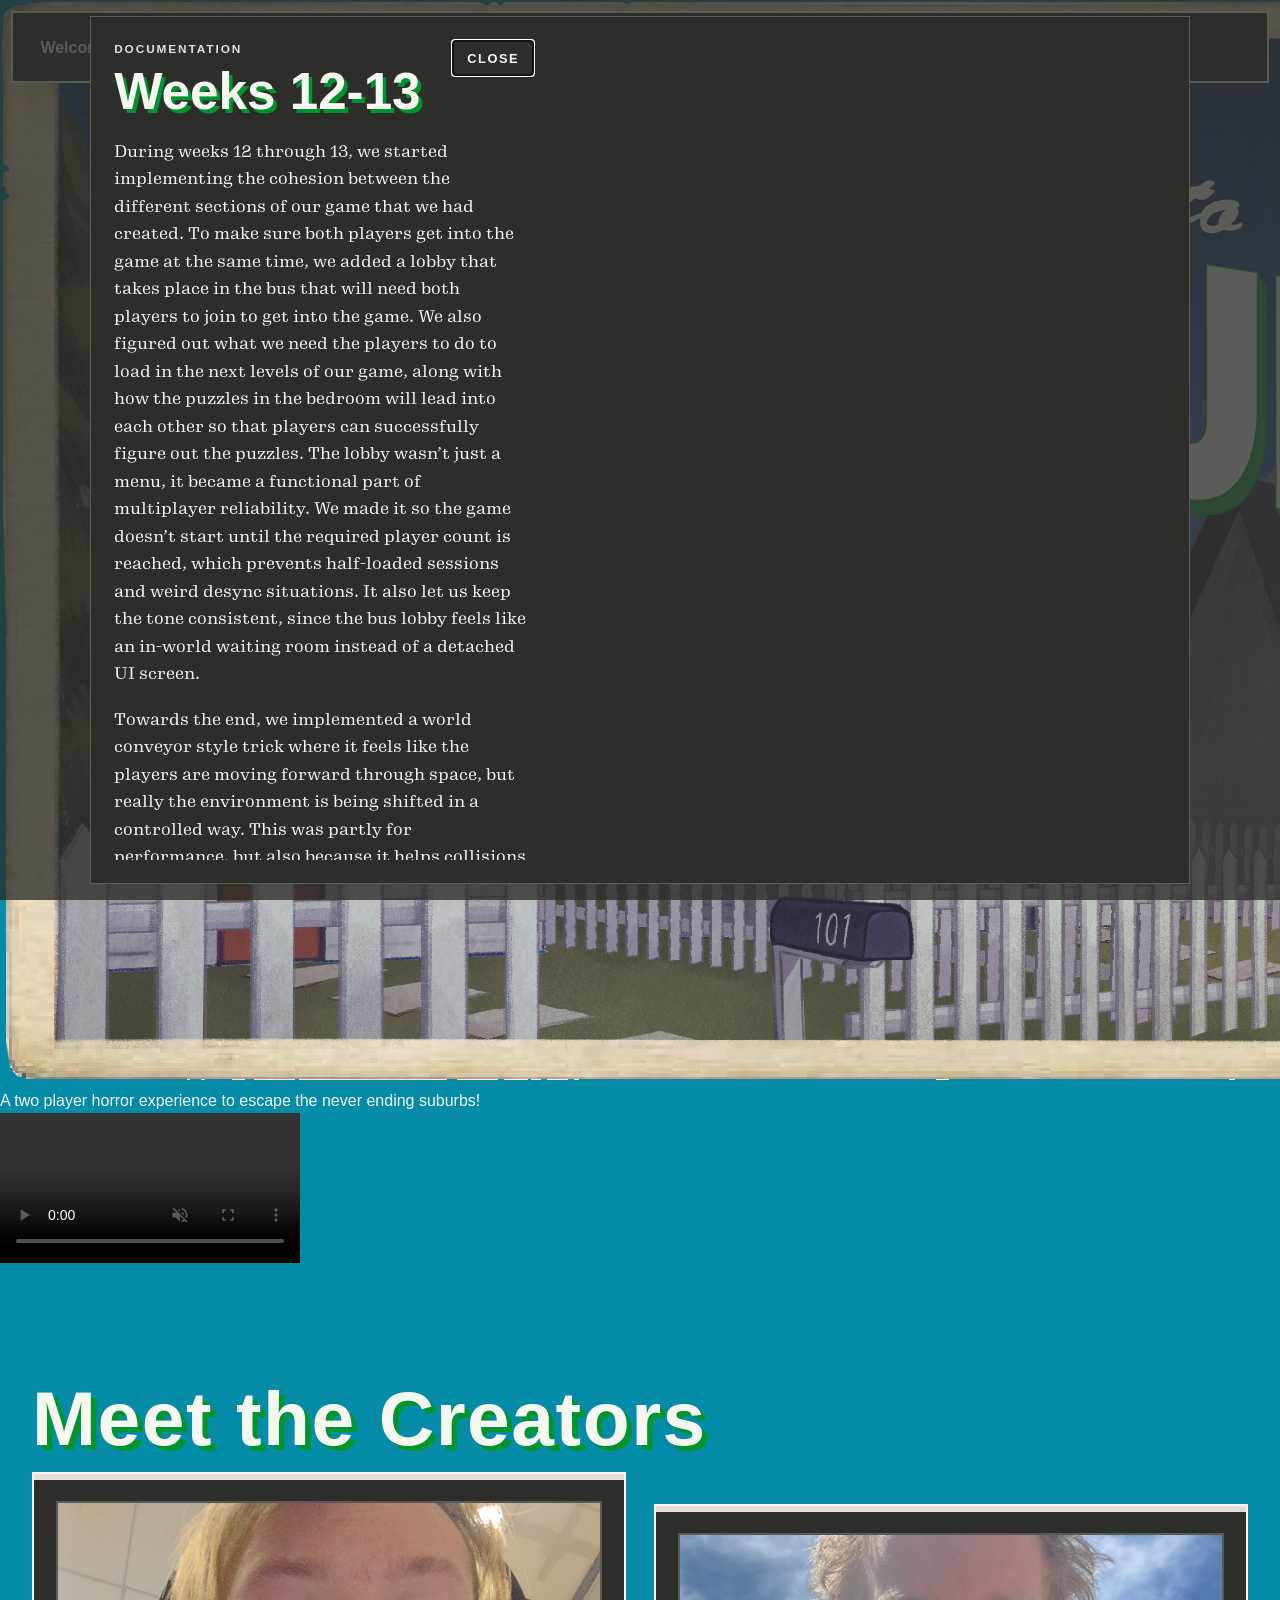
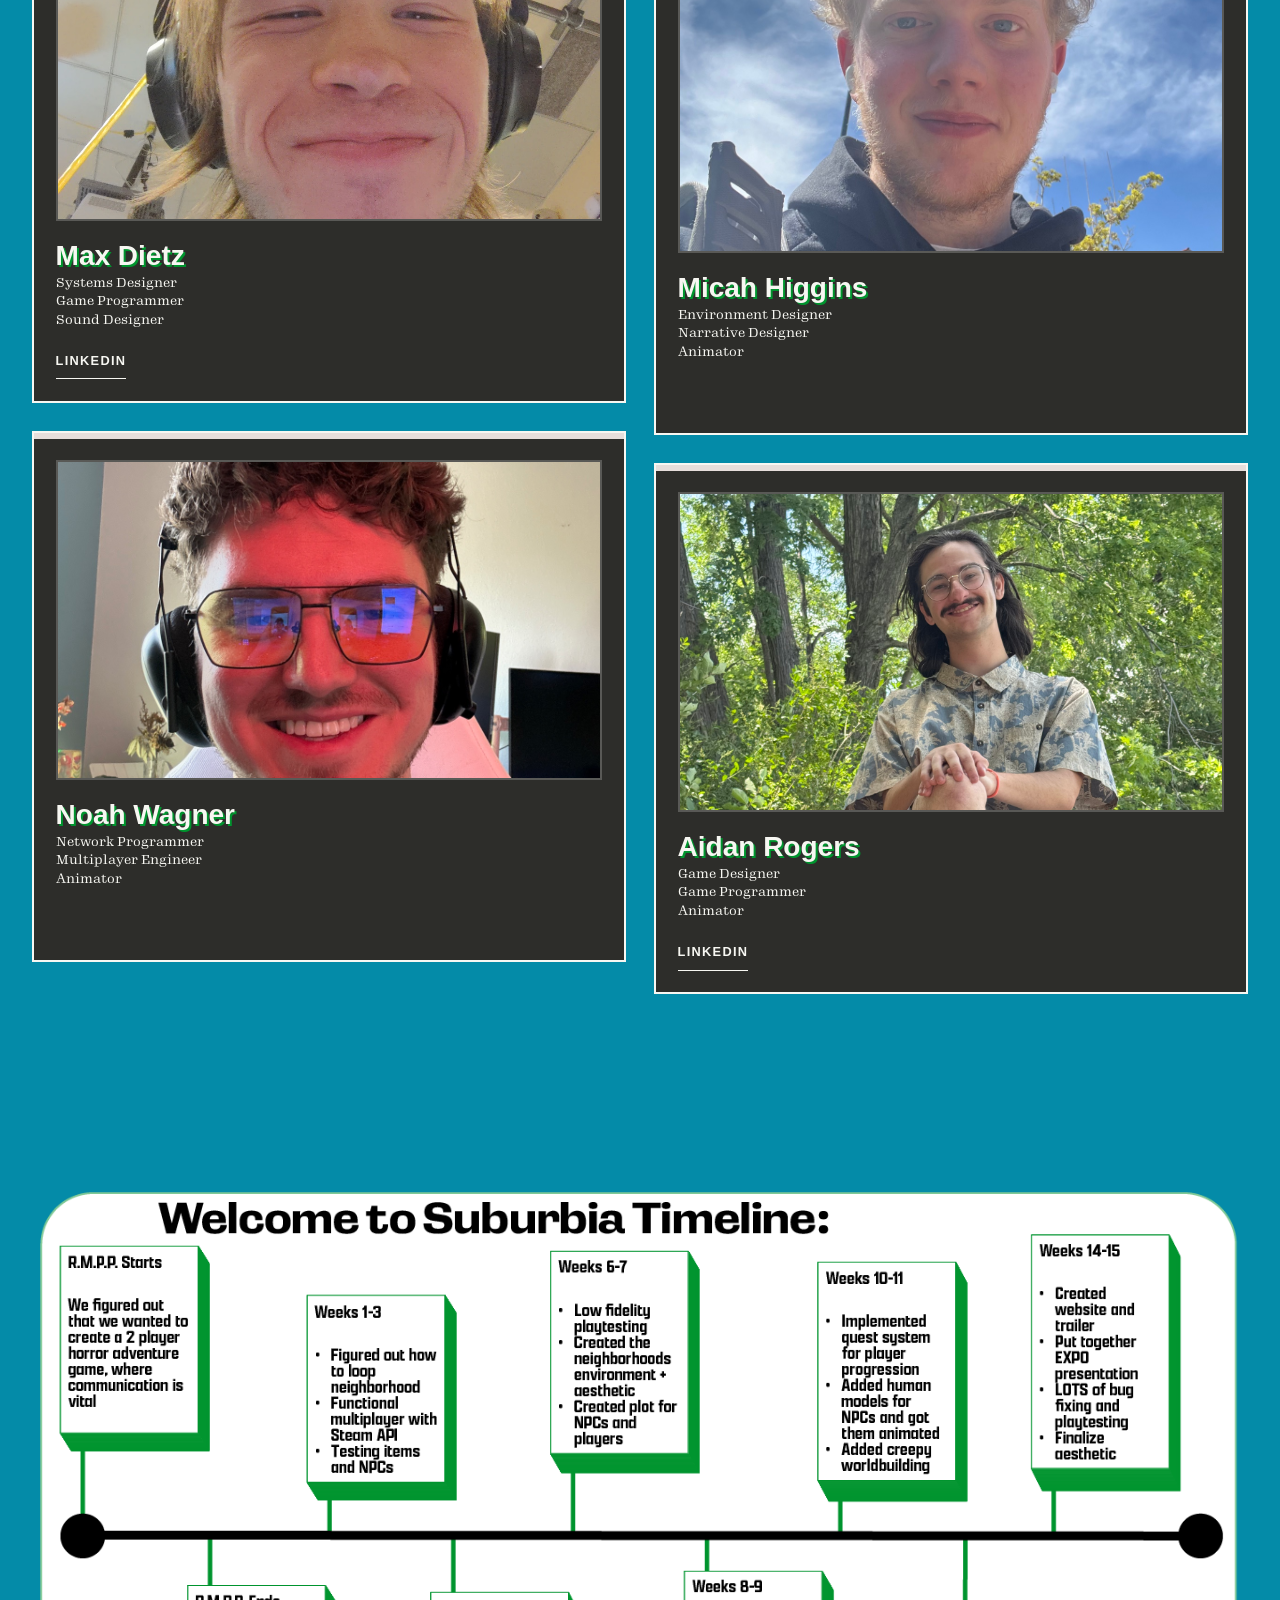
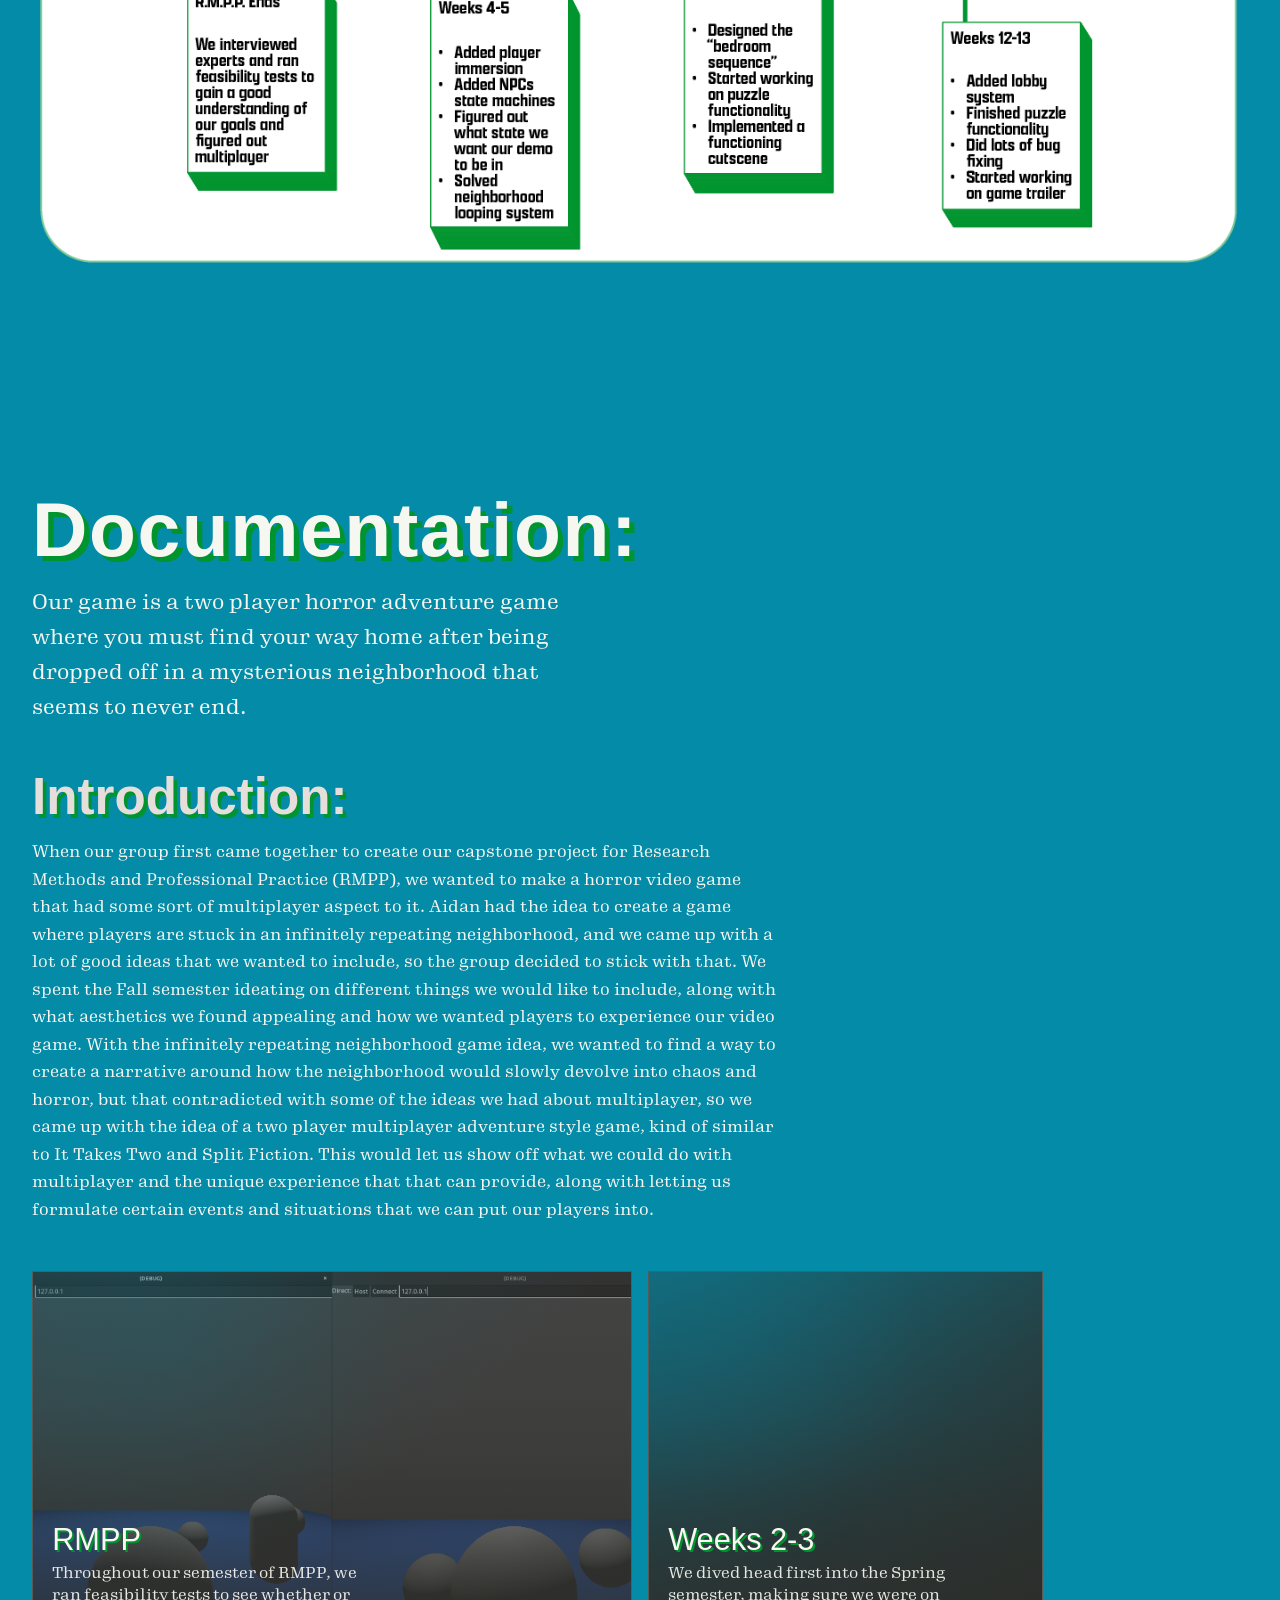
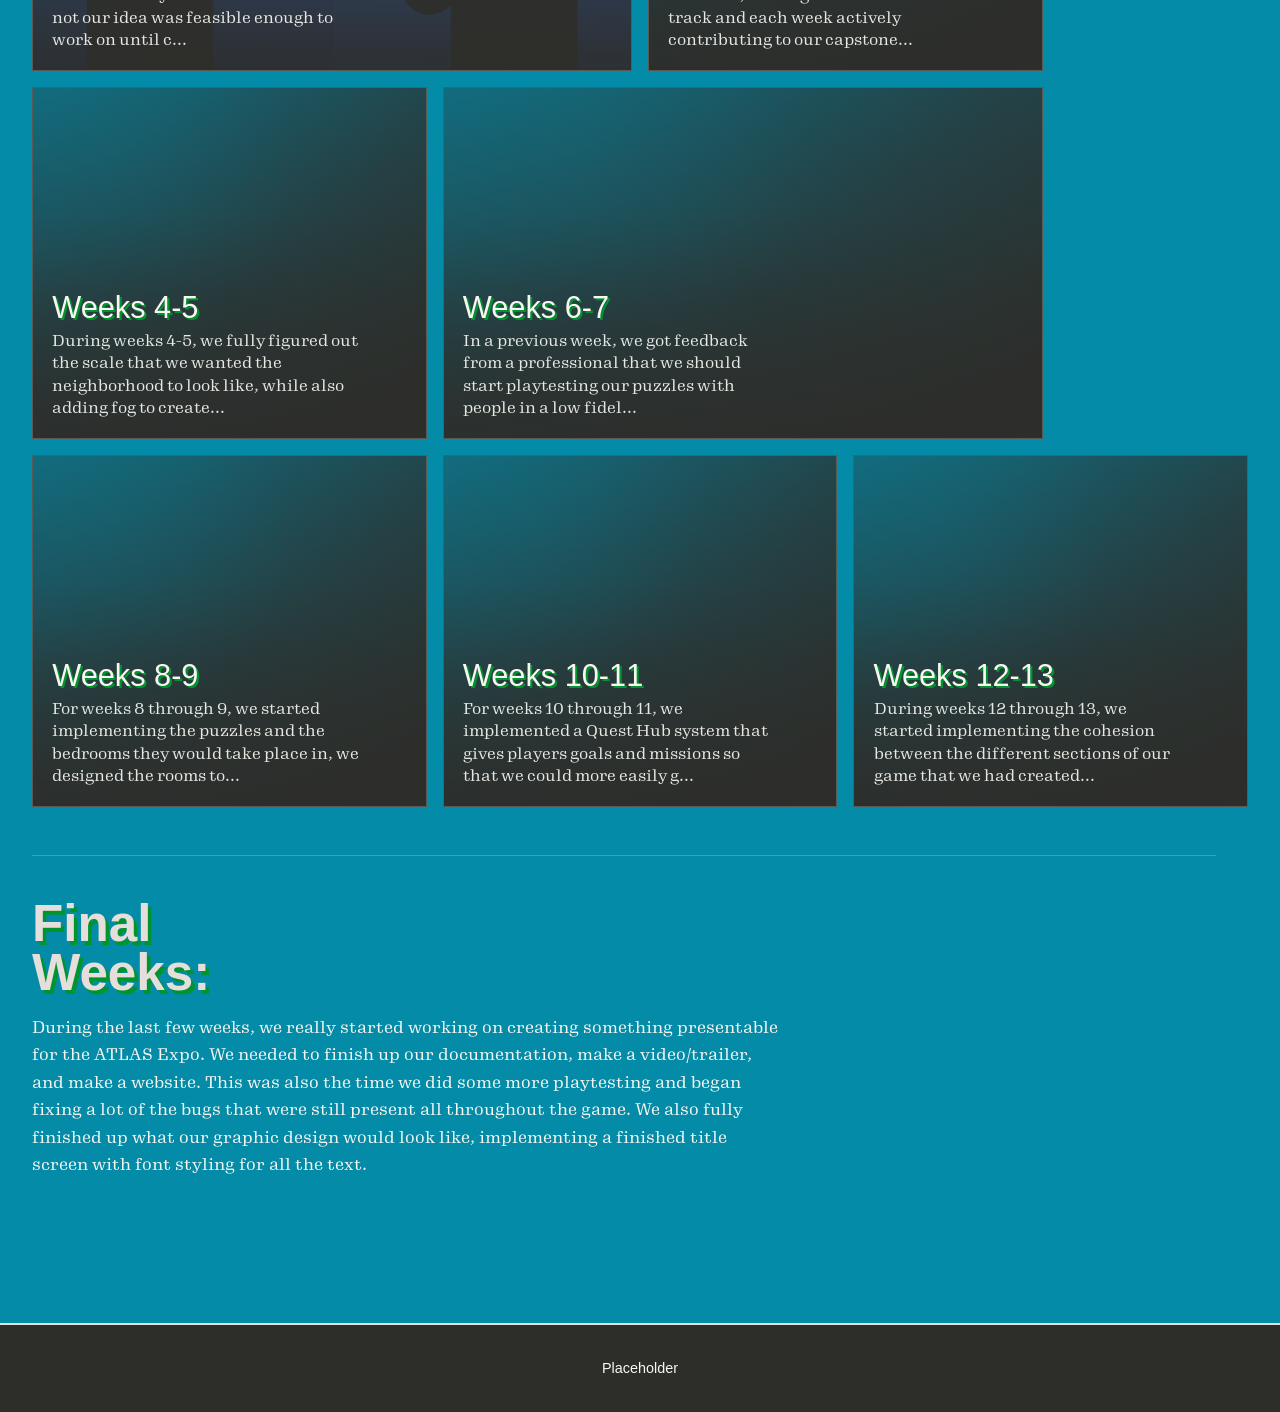
<file: suburbia.html>
<!DOCTYPE html>
<html lang="en">
<head>
    <!-- Meta -->
    <meta charset="UTF-8">
    <meta name="viewport" content="width=device-width, initial-scale=1.0">

    <!-- Title -->
    <title>Welcome to Suburbia!</title>

    <!-- SEO -->
    <meta name="description" content="Short description of your project">
    <meta name="keywords" content="project, keywords, here">
    <meta name="author" content="Your Name">

    <!-- Favicon -->
    <link rel="icon" href="favicon.ico">

    <!-- Styles -->
    <link rel="stylesheet" href="suburbia.css">
</head>
<body>

    <!-- Header / Navigation -->
    <header>
        <nav>
            <h1>Welcome to Suburbia!</h1>
            <ul>
                <li><a href="#about">Documentation</a></li>
            </ul>
        </nav>
    </header>

    <!-- Hero Section -->
    <section id="hero">
        <img src="suburbia_title_card.png" alt="title card">
        <p>A two player horror experience to escape the never ending suburbs!</p>
        <video controls autoplay muted loop playsinline>
            <!--<source src="SuburbiaVideoGameplay_1.mp4" type="video/mp4"> -->
        </video>
    </section>

    <section id="team">
    <h2>Meet the Creators</h2>

    <div class="team-grid">
        <div class="team-member">
            <img src="max.JPG" alt="Creator 1">
            <h3>Max Dietz</h3>
            <p>Systems Designer</p>
            <p>Game Programmer</p>
            <p>Sound Designer</p>
            <a href="https://www.linkedin.com/in/max-dietz-546b7132b/">LinkedIn</a>
        </div>

        <div class="team-member">
            <img src="micah.jpeg" alt="Creator 2">
            <h3>Micah Higgins</h3>
            <p>Environment Designer</p>
            <p>Narrative Designer</p>
            <p>Animator</p>
        </div>

        <div class="team-member">
            <img src="noah.JPEG" alt="Creator 3">
            <h3>Noah Wagner</h3>
            <p>Network Programmer</p>
            <p>Multiplayer Engineer</p>
            <p>Animator</p>
        </div>

        <div class="team-member">
            <img src="aidan.jpeg" alt="Creator 4">
            <h3>Aidan Rogers</h3>
            <p>Game Designer</p>
            <p>Game Programmer</p>
            <p>Animator</p>
            <a href="https://www.linkedin.com/in/aidan-rogers-06809738b/">LinkedIn</a>
        </div>
    </div>
    </section>

    <section id="timeline">
        <img src="suburbia_timeline.png" alt="Project image">
    </section>

    <!-- About Section -->
    <section id="about">
        <h2>Documentation:</h2>
        <p>
            Our game is a two player horror adventure game where you must find your
            way home after being dropped off in a mysterious neighborhood that seems
            to never end.
        </p>
        <h3>Introduction:</h3>
        <p>
            When our group first came together to create our capstone project for 
            Research Methods and Professional Practice (RMPP), we wanted to make a 
            horror video game that had some sort of multiplayer aspect to it. Aidan 
            had the idea to create a game where players are stuck in an infinitely 
            repeating neighborhood, and we came up with a lot of good ideas that we 
            wanted to include, so the group decided to stick with that. We spent the 
            Fall semester ideating on different things we would like to include, along 
            with what aesthetics we found appealing and how we wanted players to 
            experience our video game. With the infinitely repeating neighborhood game 
            idea, we wanted to find a way to create a narrative around how the neighborhood 
            would slowly devolve into chaos and horror, but that contradicted with some 
            of the ideas we had about multiplayer, so we came up with the idea of a two 
            player multiplayer adventure style game, kind of similar to It Takes Two and 
            Split Fiction. This would let us show off what we could do with multiplayer 
            and the unique experience that that can provide, along with letting us formulate 
            certain events and situations that we can put our players into.
        </p>
        <h3>RMPP:</h3>
        <p>
            Throughout our semester of RMPP, we ran feasibility tests to see whether or not 
            our idea was feasible enough to work on until completion, we interviewed experts 
            to see if our ideas seemed valuable enough to include, and gave presentations 
            demonstrating our timeline for getting our game completed. During this semester, 
            we figured out how to generate new blocks depending on where a player is moving, 
            and started working on how we plan on implementing a multiplayer format. Many of 
            the experts we talked to suggested that we hold many meetings to ensure that we 
            all remain on the same page, and how we can merge our concepts into gameplay that 
            is both interesting and engaging for players. We finished that semester with a 
            clear goal in our heads, and decided that working on it as much as possible as 
            early as possible would be the best idea to make sure we are able to incorporate 
            all the ideas that we find intriguing.
        </p>
        <p>
            We started by experimenting with Godot’s built-in multiplayer systems, because it 
            felt like the obvious place to begin. We were able to get basic networking concepts 
            working, but we quickly realized that it didn’t really fit the final direction we 
            wanted for the game, especially with how we wanted hosting, joining, and persistence 
            to feel by the end of the project. We pivoted toward using Steam multiplayer instead, 
            because it gave us a cleaner path toward the kind of two-player experience we wanted, 
            and it matched the “real game” feel we were aiming for. At this stage the goal was 
            simple: host and join into the main level reliably. We weren’t trying to build every 
            system at once, we just needed a stable base where two players could connect, see the 
            same world, and not desync immediately. A huge chunk of early work went into making 
            sure items weren’t just local props, but actually worked in multiplayer.
        </p>
        <img src="Welcome to Suburbia Documentation_Timeline/images/image12.png" alt="1">
        <h3>Weeks 2-3:</h3>
        <p>
            We dived head first into the Spring semester, making sure we were on track and each 
            week actively contributing to our capstone project and having frequent meetings to 
            discuss where we want to go with our game. We started by figuring out how multiplayer 
            would work, and how we could add items that would function for both players and be 
            engaging for both players to use. We implemented an item interaction loop using raycasts 
            to detect what the player is aiming at, and then built the pickup system on top of that. 
            The part that took the most work wasn’t picking something up in singleplayer, it was 
            making sure the server and both peers always agreed on who owns the item, where it is, 
            and whether it is held or dropped. This meant we had to solve problems like preventing 
            two players from grabbing the same object at once, syncing transforms cleanly while held, 
            and ensuring that dropping an item didn’t cause it to desync or teleport differently per 
            client. That was one of the first systems where we really felt how multiplayer makes 
            everything harder, because every small interaction needed an authority decision and 
            consistent replication.
        </p>
        <p>
            We set up placeholder assets so that we could walk around in game and see what it 
            would feel and look like, and how items would interact with the environment. We were 
            also able to implement Steam multiplayer, using a test server to connect two different 
            computers together using the Steam API, and were successful in syncing up both games so 
            that the world would be the same for both players. With multiplayer successful, we 
            implemented our tether system, which let players not wander too far from each other, and 
            added scary visual effects that the players would see when they got too far apart from 
            each other. In the future, we plan on connecting the tether system into a sanity meter 
            that the players share, so they are more forced to stay together. During this time we 
            also added in simple UI systems along with an inventory system, so we can keep track of 
            items and help players feel less lost upon loading the game, while also letting players 
            find themselves if they stray too far from each other. We also figured out how we want 
            the neighborhood block to look, and how we can design it so that it seems like it 
            seamlessly repeats.
        </p>
        <h3>Weeks 4-5:</h3>
        <p>
            During weeks 4-5, we fully figured out the scale that we wanted the neighborhood to look 
            like, while also adding fog to create an atmosphere that fits the aesthetic that we wanted. 
            We also added small things that added complexity to our character, a stamina bar, footstep 
            noises, and heavy breathing sounds when your stamina bar gets low. To make it easier to get 
            into a game, we added a title screen with a placeholder design, so we could figure out where 
            we wanted our host and join buttons to be placed. We wanted to figure out how NPCs would work 
            in our game, so we added a basic NPC and started implementing its state machine along with a 
            dialogue manager that changes the dialogue depending on which iteration the players are on. Once 
            we had basic movement and multiplayer stability, we started layering in actual gameplay state 
            logic. For NPCs, this meant building the early state machine structure (patrol state, 
            talking/interaction state, and transitions between them). We started treating NPCs less like 
            moving props and more like systems that respond to players.
        </p>
        <p>
            On the player side, we continued expanding the item system so it didn’t just support generic 
            pickups,it supported specific items with unique behavior, like the flashlight. That was an 
            important shift because it meant we were now syncing not just an object exists but an object 
            has gameplay meaning, and it needed to behave the same for both players. During this time we 
            also started developing the cellar level, which is a chase sequence at the very end of the 
            demo, where both players are stuck together and must make the correct decisions on which doors 
            to run through to escape. We also used our Computer Animation class to create a bunch of 
            models for our game, as we wanted our models to be mostly handmade. During this time, we also 
            developed a system for the neighborhood where we only design one block of houses, and from 
            there we copy that design so that there are 5 identical blocks all next to each other. From 
            there we detect where the players move, and move the unused blocks to new positions around 
            the block that had been moved to, so that the players are always in the center block. This 
            let us not have to create a huge number of blocks that would slow down our computers and 
            would be bad for optimization for our game.
        </p>
        <p>
            For the sake of our capstone and the Atlas Expo, we had to figure out what we wanted the 
            core game loop to look like for our project, and we decided on creating a demo that would 
            showcase the specific aspects of our game that we found to be the most interesting, and what 
            we wanted to build more upon. The demo features a very quick descent into madness, so we 
            could show what it would look like to go from normal to scary while also fitting it in a 
            small timeframe for Expo. We also wanted to highlight the multiplayer aspects of our game, 
            by creating puzzles and sequences that required players to communicate with each other in 
            order to progress. For the demo, the timeline looks like this:
            <ol>
                <li>An opening cutscene starts the game where players are dropped off from a bus to 
                    find themselves in a mysterious neighborhood, and they must find their way home 
                    to house #130.
                </li>
                <li>
                    As the players walk around, they slowly begin to realize that they seem to be 
                    trapped in the neighborhood, as familiar neighbors and houses start reappearing.
                </li>
                <li>
                    The neighbors say weird things that seem to forebode something sinister, as the 
                    players must investigate a sound coming from a house.
                </li>
                <li>
                    As the players get closer to the house, a cutscene plays where they get kidnapped 
                    by two members of the HOA, and drag them to two separate bedrooms.
                </li>
                <li>
                    The players must solve a series of escape room-esque puzzles while communicating 
                    with each other to try to find a way out of the room they're trapped in.
                </li>
                <li>
                    Once finishing the last puzzle, a baseball bat appears from a drawer in both 
                    rooms, and the players must smash the window to escape.
                </li>
                <li>
                    Once finishing the last puzzle, a baseball bat appears from a drawer in both 
                    rooms, and the players must smash the window to escape.
                </li>
                <li>
                    After jumping through the window, the players crash into a cellar, where they 
                    must use teamwork to escape a wall of flesh that chases them through the underbelly of the neighborhood.
                </li>
                <li>
                    Demo ends
                </li>
            </ol>
            <p>
                We found that this game flow shows what we found to be our priorities for what we 
                wanted to accomplish with our game, while also having players experience an engaging environment.
            </p>
        </p>
        <h3>Weeks 6-7:</h3>
        <p>
            In a previous week, we got feedback from a professional that we should start playtesting our 
            puzzles with people in a low fidelity way, so we came up with basic puzzles that could be 
            done on paper with pencil and started testing out our ideas with our friends. The first puzzle 
            we had playtesters do a music/sound matching puzzle, where one player has headphones on and 
            hears a melody, and must recite that melody to the other player who must guess the melody 
            correctly. We found that most players found this puzzle pretty easy, but some feedback we 
            received was that we should find a way to correlate the sounds with a number or color so 
            that describing the melody would be more intuitive to do. The second puzzle we came up with 
            was a symbol drawing puzzle, where one player gets a symbol and they must describe what it 
            looks like to the other player, and the other player must try to draw the symbol accurately. 
            Feedback we got for this puzzle was that this one was too difficult and took too much time, 
            so we decided on making the symbol more simple, while also adding a grid that players can use 
            to describe the placement of aspects of the symbol. The last puzzle we wanted to add but weren’t 
            able to playtest much was a poem that the players receive, and they must decipher what the 
            poem means and try to find symbols that are hidden around the room that must be revealed with a 
            special flashlight. We playtested this one by hiding certain symbols around the paper that we 
            handed to players, and when we took the papers back, the last question we asked was in relation 
            to what symbols we hid on the paper. Some players remember seeing the symbol, but couldn’t 
            remember what exactly the symbol looked like, which shows that players could remember the place 
            these symbols were hidden, but not how they would fit into the poem. We found that these puzzles 
            would showcase unique interactions with players that can only be done in multiplayer, and would 
            still be fun to show off at Expo. 
        </p>
        <p>
            For the video game, we did a bunch of upgrading to models and bug fixing, and put our new custom 
            model for the houses in game, albeit with no interiors. This includes adding fences, revamping 
            textures, adding trees and mailboxes, changed lighting, and more. These tweaks really helped 
            create the aesthetic we were aiming for in our game, and the game began to look a lot nicer than 
            it was originally. By also upgrading a bunch of parts of our game, we could also start working and 
            changing those parts as time progresses so that it feels like the neighborhood devolves at a better 
            rate. We also started working on narratives for the players along with many recurring NPC’s, and 
            what role those NPC’s would play as we progress the story. In the neighborhood, there are many 
            members of the HOA, which is a group of NPC’s who have a cult-like obsession with the neighborhood 
            and keeping it perfect. We came up with the Campbells, a family with a kid and a dog, who would 
            eventually lose their dog and ask the players to find the dog for them, just for the dog to get hit 
            by a bus. There’s also Abigail, the head of the HOA, whose goal is to sacrifice the players to the 
            demon she calls Suburbia, who lives underneath the surface of the neighborhood, and feeds off those 
            who get lost. 
        </p>
        <h3>Weeks 8-9:</h3>
        <p>
            For weeks 8 through 9, we started implementing the puzzles and the bedrooms they would take place in, 
            we designed the rooms to account for the poem that we wrote, and made models for a toy piano and an 
            etch-a-sketch that would be a part of the drawing puzzle and the music puzzle. We got a bunch of free 
            low poly models off the internet for a desk, bed, dresser, etc. so that we could fill out the bedrooms 
            to make them feel more lived in. For the neighborhood, we added a big billboard that will have the title 
            screen graphic on it, because we designed our title screen to look like an advertisement/postcard. We 
            also have plans to change what’s on the billboard in future iterations so that it could give hints and 
            clues for how the players can progress through the game. We also added a functioning flashlight that 
            would reveal hidden symbols when the light goes over the symbol, which we are using for both the 3rd 
            puzzle along with the chase sequence. The flashlight system ended up being more than just a light. We 
            needed it to act like a gameplay tool that interacts with hidden content, which meant building a reveal 
            mechanism for symbols that only become visible under the flashlight. This also tied back into multiplayer: 
            both players needed to see consistent results when the flashlight passed over something important, 
            otherwise one player would progress while the other would be confused.This was one of the first times 
            we felt like we were building real puzzle game logic instead of just movement and environment. We also 
            added more interactivity around the neighborhood, making mailboxes openable and more NPC’s to see and talk to.
        </p>
        <p>
            We met up with a Game Development Club in Boulder, where we gave a presentation about our game and was able 
            to get a lot of valuable playtesting and feedback from other game developers. A lot of people really enjoyed 
            our game, but the feedback we got said we needed to focus on making things more intentional, and have a more 
            definitive gameplay loop for players to go through. Around this time we also started working on our animations 
            for our cutscenes, where we model, rig, and animate in Blender, and port those video files into Godot to get 
            them working as cutscenes between when we need to load levels. The first cutscene we are implementing is a 
            starting game cutscene where we show the two players getting off the bus, then looking at a picture of their 
            house with its address, informing the player of where they need to go. The 2nd cutscene is a POV shot of the 
            kids walking through the neighborhood as they get kidnapped by two HOA members, and brought into the bedrooms. 
            The 3rd and final cutscene shows the players using the baseball bat to break out of the bedroom window, and 
            fall into the cellar doors as they wake up in an underground basement and must escape. 
        </p>
        <h3>Weeks 10-11:</h3>
        <p>
            For weeks 10 through 11, we implemented a Quest Hub system that gives players goals and missions so that we 
            could more easily guide them through our game. When you first load into the game, it gives you the quest to 
            “Find your way home” and as separate side missions show up as you progress, it’ll add those goals into your 
            Quest Hub. After you walk through for the first time the neighborhood repeats, the players will hear a 
            heartbeat noise, which signifies that the player characters realize that they’ve seen these houses before. 
            This heartbeat noise will add the quest to go “Talk to the Campbells” in which after talking to them you’re 
            told that their dog ran away. Finding the dog and returning it to the Campbells is a side quest, which will 
            affect different outcomes of the game depending on what the players do. The last quest for the demo leads 
            the players to talk to Bob, as he tells the players to go investigate one of the houses with strange neighbors. 
            This will make the players go to that house which will trigger the kidnap sequence, so that the game can 
            progress. We also added big exclamation marks that will show up above an NPC’s head when they are needed for 
            a quest, so players don’t get too lost trying to find someone.
        </p>
        <p>
            We also added our first human models into the game, with functioning animations that correlate to whether 
            the NPC’s are walking through the neighborhood, standing still when players approach them, or talking to the 
            players. For progression in our game, we created a system that uses “iterations”, which was initially going 
            to be a tracker that ticked up each time the players moved to a new block, but we decided that that was too 
            simplistic and boring, so we changed the concept so that when the players meet certain “events” the iteration 
            would tick up. This way we could plan what would happen to players on certain iterations while also changing 
            how interactions with NPC’s work, and would also be a flexible system that could be easily added to and changed 
            in the future. We also added a slowly changing environment that gets darker and more eerie the farther the 
            characters progress into the game, so that players can be more immersed into the atmosphere. To add to the 
            “slowly going mad” vibe of the game, we came up with the idea to have small spooky elements that only show up 
            for one player, and not the other. We figured out how to capture what a player is and isn’t looking at, and 
            will occasionally have something creepy crawl out from a wall to just show for one player. There are also 
            giant tentacles that will appear in the distance as the game progresses, and they become more frequent the 
            farther you go.
        </p>
        <h3>Weeks 12-13:</h3>
        <p>
            During weeks 12 through 13, we started implementing the cohesion between the different sections of our game 
            that we had created. To make sure both players get into the game at the same time, we added a lobby that takes 
            place in the bus that will need both players to join to get into the game. We also figured out what we need 
            the players to do to load in the next levels of our game, along with how the puzzles in the bedroom will 
            lead into each other so that players can successfully figure out the puzzles. The lobby wasn’t just a menu, 
            it became a functional part of multiplayer reliability. We made it so the game doesn’t start until the required 
            player count is reached, which prevents half-loaded sessions and weird desync situations. It also let us keep 
            the tone consistent, since the bus lobby feels like an in-world waiting room instead of a detached UI screen.
        </p>
        <p>
            Towards the end, we implemented a world conveyor style trick where it feels like the players are moving forward 
            through space, but really the environment is being shifted in a controlled way. This was partly for performance, 
            but also because it helps collisions behave more predictably. Instead of pushing the physics system into extreme 
            situations, we could keep the players in a stable zone and move the world around them. That made traversal feel 
            smoother and reduced the weird collision edge cases that show up when you’re constantly moving through repeating 
            geometry. For the first puzzle, we were able to implement the piano to fully work with sound, so that you can 
            press a button and see how that will sound, so that they can decipher the melody. For the second puzzle, we 
            came up with a new shape that would both provide a challenge while also being easy to describe to another player, 
            and have it successfully implemented so that it checks if the drawn picture is accurate to the original. 
        </p>
        <p>
            We also added the interiors for the houses, with a basic layout that has walls and a kitchen area, but no upstairs. 
            For the purposes of the demo, we are adding interactable front doors to each house, but most if not all will 
            remain locked until the players finish the side quest that is associated with the NPC that lives there. We found 
            that keeping all the houses open has players too overwhelmed with all the places they could go, and not fully 
            interacting with the progression we have implemented for the sake of the demo. Also for the sake of the demo, 
            we storyboarded a trailer that we can show to passerbys.
        </p>
        <h3>Final Weeks:</h3>
        <p>
            During the last few weeks, we really started working on creating something presentable for the ATLAS Expo. We 
            needed to finish up our documentation, make a video/trailer, and make a website. This was also the time we did 
            some more playtesting and began fixing a lot of the bugs that were still present all throughout the game. We 
            also fully finished up what our graphic design would look like, implementing a finished title screen with font 
            styling for all the text.
        </p>
    </section>

    <!-- Footer -->
    <footer>
        <p>Placeholder</p>
    </footer>

    <!-- Scripts -->
    <script src="script.js"></script>

</body>
</html>
</file>
<file: suburbia.css>
/* Reset / Base */
* {
    margin: 0;
    padding: 0;
    box-sizing: border-box;
}

:root {
    --header-height: 88px;
    --hero-shift-x: 0px;
    --hero-shift-y: 0px;
    --color-bg: #048ba8;
    --color-text: #f7f7f2;
    --color-orange: #E6DEDB;
    --color-teal: #048ba8;
    --color-green: #00942e;
    --color-surface: #2d2d2a;
    --color-surface-rgb: 45, 45, 42;
    --color-surface-alt: rgba(45, 45, 42, 0.24);
    --color-surface-alt-strong: rgba(45, 45, 42, 0.4);
    --heading-shadow: 0.07em 0.07em 0 var(--color-green);
}

@font-face {
    font-family: 'Gimlet';
    src: url('fonts/GimletText-Regular-Testing.otf') format('opentype');
    font-weight: normal;
    font-style: normal;
}

@font-face {
    font-family: 'Gimlet Bold';
    src: url('fonts/GimletDisplay-Bold-Testing.otf') format('opentype');
    font-weight: normal;
    font-style: normal;
}

/* ===== Documentation Dropdown ===== */

.dropdown {
    position: relative;
    min-width: 12rem;
    --dropdown-gap: 0.95rem;
    --dropdown-notch-size: 0.95rem;
}

.dropdown::after {
    content: "";
    position: absolute;
    top: 100%;
    right: 0;
    width: 100%;
    height: var(--dropdown-gap);
}

/* Keep nav link styling consistent */
.dropbtn {
    font-family: inherit;
    width: 100%;
    justify-content: space-between;
    padding: 0.3rem 0.8rem;
}

/* Dropdown menu */
.dropdown-content {
    position: absolute;
    right: 0; /* aligns to right side of nav */
    top: calc(100% + var(--dropdown-gap));
    background: var(--color-surface);
    width: 100%;
    min-width: 100%;
    border-radius: 0;
    overflow: visible;
    padding: 0;
    border: 2px solid var(--color-text);
    box-shadow: none;
    font-size: 0.82rem;
    font-weight: 400;
    letter-spacing: normal;
    text-transform: none;
    opacity: 0;
    visibility: hidden;
    pointer-events: none;
    transform: translateY(0.25rem);
    transition: opacity 0.16s ease, transform 0.16s ease, visibility 0.16s ease;
    z-index: 1000;
}

.dropdown-content::before {
    content: "";
    position: absolute;
    top: calc(var(--dropdown-notch-size) * -0.68);
    left: 1.45rem;
    width: var(--dropdown-notch-size);
    height: var(--dropdown-notch-size);
    background: var(--color-surface);
    border-left: 2px solid var(--color-text);
    border-top: 2px solid var(--color-text);
    transform: rotate(45deg);
}

/* Dropdown links */
.dropdown-content a {
    display: flex;
    align-items: center;
    justify-content: space-between;
    gap: 0.75rem;
    min-height: 3.45rem;
    padding: 0.85rem 1rem;
    color: var(--color-text);
    text-decoration: none;
    font-family: Arial, Helvetica, sans-serif;
    font-size: 0.8rem;
    font-weight: 700;
    letter-spacing: 0.08em;
    text-transform: uppercase;
    border-radius: 0;
}

.dropdown-content a:nth-child(odd) {
    background: var(--color-surface);
}

.dropdown-content a:nth-child(even) {
    background: var(--color-surface-alt);
}

.dropdown-content a + a {
    border-top: 1px solid rgba(247, 247, 242, 0.16);
}

.dropdown-content a::after {
    content: "";
    flex-shrink: 0;
    width: 0.55rem;
    height: 0.55rem;
    border-right: 2px solid currentColor;
    border-top: 2px solid currentColor;
    transform: rotate(45deg);
}

/* Hover effect */
.dropdown-content a:hover {
    background-color: transparent;
    color: var(--color-orange);
}

/* Show dropdown on hover */
.dropdown:hover .dropdown-content,
.dropdown:focus-within .dropdown-content,
.dropdown.is-open .dropdown-content {
    opacity: 1;
    visibility: visible;
    pointer-events: auto;
    transform: translateY(0);
}

.dropdown.is-open > .dropbtn,
.dropdown > .dropbtn:focus-visible {
    color: var(--color-orange);
}

.dropdown-content a:focus-visible,
.dropbtn:focus-visible {
    outline: 2px solid var(--color-text);
    outline-offset: 2px;
}

body {
    font-family: Arial, Helvetica, sans-serif;
    line-height: 1.6;
    background-color: var(--color-bg);
    color: var(--color-text);
    overflow-x: hidden;
}

html {
    scroll-behavior: smooth;
    scroll-padding-top: calc(var(--header-height) + 1rem);
}

/* Layout */
header {
    background: transparent;
    padding: 0.7rem 0 0;
    position: fixed;
    top: 0;
    left: 0;
    width: 100%;
    z-index: 1000;
}

nav {
    display: flex;
    justify-content: space-between;
    align-items: center;
    gap: 1.5rem;
    width: min(1280px, calc(100% - 1.4rem));
    min-height: 72px;
    margin: 0 auto;
    padding: 0.95rem 1.7rem 0.9rem;
    border-radius: 0;
    background: var(--color-surface);
    border: 2px solid var(--color-text);
    box-shadow: none;
    backdrop-filter: none;
}

nav h1 {
    font-size: 1rem;
    line-height: 1;
    flex-shrink: 0;
}

nav h1 a {
    display: flex;
    flex-direction: column;
    gap: 0.2rem;
    align-items: flex-start;
    justify-content: center;
    min-height: 0;
    padding: 0;
    border-radius: 0;
    opacity: 1;
}

nav h1 a:hover {
    background: transparent;
    color: var(--color-text);
}

.nav-brand__name {
    font-family: "balto", Arial, Helvetica, sans-serif;
    font-size: 1.5rem;
    font-weight: 700;
    font-style: italic;
    letter-spacing: 0.03em;
    text-transform: none;
    color: var(--color-text);
    text-shadow: none;
}

nav ul {
    list-style: none;
    display: flex;
    align-items: center;
    gap: 1rem;
    width: min(30rem, 100%);
    margin-left: auto;
    font-family: 'Gimlet Bold', Arial, sans-serif;
    font-size: 0.92rem;
    font-weight: 400;
    letter-spacing: 0.04em;
    text-transform: none;
    flex-wrap: wrap;
    justify-content: space-between;
}

nav a {
    color: var(--color-text);
    text-decoration: none;
    display: inline-flex;
    align-items: center;
    justify-content: center;
    min-height: 0;
    padding: 0.25rem 0.1rem;
    border-radius: 0;
    transition: color 0.2s ease, background-color 0.2s ease;
    opacity: 1;
}

nav a:hover {
    color: var(--color-orange);
    background: transparent;
}

/* Sections */
section {
    width: min(1280px, calc(100% - 2rem));
    max-width: none;
    padding: 7rem 1rem;
    margin: 0 auto;
}

h2 {
    margin-bottom: 0;
    font-size: clamp(3rem, 6vw, 5.5rem);
    line-height: 0.92;
    font-family: "balto", Arial, Helvetica, sans-serif;
    font-style: normal;
    font-weight: 700;
    letter-spacing: 0.02em;
    text-wrap: balance;
    text-shadow: var(--heading-shadow);
}

.section-label {
    display: flex;
    align-items: center;
    gap: 1rem;
    margin-bottom: 1.15rem;
    font-family: "balto", Arial, Helvetica, sans-serif;
    font-size: 0.85rem;
    font-weight: 700;
    letter-spacing: 0.18em;
    text-transform: uppercase;
    color: var(--color-orange);
}

.section-label::after {
    content: "";
    flex: 1;
    height: 2px;
    background: rgba(247, 247, 242, 0.28);
}

.split-section {
    display: grid;
    grid-template-columns: minmax(17rem, 0.72fr) minmax(0, 1.28fr);
    gap: clamp(2rem, 5vw, 5rem);
    align-items: start;
}

.split-section__intro {
    display: grid;
    gap: 1.1rem;
    align-content: start;
}

.split-section__intro h2 {
    max-width: 7ch;
}

.split-section__intro p {
    max-width: 31ch;
    font-family: 'Gimlet', Arial, sans-serif;
    font-size: clamp(1.02rem, 1.55vw, 1.22rem);
    line-height: 1.5;
}

.split-section__strap {
    font-family: "balto", Arial, Helvetica, sans-serif;
    font-size: 0.82rem;
    font-weight: 700;
    letter-spacing: 0.16em;
    text-transform: uppercase;
    color: var(--color-orange);
}

.editorial-panel {
    display: grid;
    gap: 1rem;
    align-content: start;
    padding: 1.15rem;
    background: var(--color-surface);
    border: 2px solid var(--color-text);
}

.editorial-panel__label {
    width: fit-content;
    padding: 0.18rem 0.65rem;
    background: var(--color-orange);
    color: var(--color-surface);
    font-family: "balto", Arial, Helvetica, sans-serif;
    font-size: 0.75rem;
    font-weight: 700;
    letter-spacing: 0.16em;
    text-transform: uppercase;
}

/* Hero */
#hero {
    width: 100%;
    max-width: none;
    margin-top: 0;
    padding: 0;
}

.hero-stage {
    position: relative;
    min-height: 100svh;
    overflow: hidden;
    display: flex;
    align-items: flex-end;
    padding: calc(var(--header-height) + 3rem) 2rem 3rem;
    isolation: isolate;
    background: var(--color-surface);
}

.hero-stage::before {
    content: "";
    position: absolute;
    inset: 0;
    z-index: 1;
    background:
        linear-gradient(180deg, rgba(45, 45, 42, 0.24) 0%, rgba(45, 45, 42, 0.08) 30%, rgba(45, 45, 42, 0.72) 100%),
        radial-gradient(circle at 50% 20%, rgba(247, 247, 242, 0.1), transparent 35%);
}

.hero-stage__image {
    position: absolute;
    inset: -2%;
    width: 104%;
    height: 104%;
    object-fit: cover;
    transform: translate3d(var(--hero-shift-x), var(--hero-shift-y), 0) scale(1.02);
    transform-origin: center;
    will-change: transform;
}

.hero-stage__content {
    position: relative;
    z-index: 2;
    width: min(100%, 1200px);
    display: grid;
    align-content: end;
}

.hero-stage__actions {
    display: flex;
    flex-wrap: wrap;
    gap: 0.9rem;
}

.hero-link {
    display: inline-flex;
    align-items: center;
    justify-content: center;
    padding: 0.9rem 1.35rem;
    border-radius: 999px;
    background: var(--color-text);
    color: var(--color-surface);
    font-family: 'Gimlet Bold', Arial, sans-serif;
    text-decoration: none;
    transition: transform 0.18s ease, background-color 0.18s ease, color 0.18s ease;
}

.hero-link:hover {
    transform: translateY(-2px);
    background: var(--color-orange);
    color: var(--color-surface);
}

.hero-link--secondary {
    background: rgba(45, 45, 42, 0.72);
    border: 1px solid var(--color-text);
    color: var(--color-text);
}

.hero-link--secondary:hover {
    background: var(--color-surface-alt-strong);
    color: var(--color-text);
}

#trailer {
    min-height: 100svh;
    display: flex;
    flex-direction: column;
    justify-content: center;
    gap: 1.15rem;
}

#trailer .split-section {
    align-items: center;
}

#trailer .split-section__intro {
    gap: 1.15rem;
}

#trailer .video-container {
    margin: 0;
    max-width: 100%;
    width: 100%;
}

/* Team Section */
#team {
    display: flex;
    flex-direction: column;
    gap: 1.15rem;
}

#team .split-section__intro,
#timeline .split-section__intro {
    position: sticky;
    top: calc(var(--header-height) + 2rem);
}

.team-grid {
    display: grid;
    grid-template-columns: repeat(2, minmax(0, 1fr));
    gap: 1.75rem;
    margin-top: 0;
}

.team-member {
    --team-offset: 0rem;
    position: relative;
    background: var(--color-surface);
    padding: 1.35rem;
    border: 2px solid var(--color-text);
    border-radius: 0;
    transform: translateY(var(--team-offset));
    transition: transform 0.2s ease;
    overflow: hidden;
}

.team-member::before {
    content: "";
    position: absolute;
    top: 0;
    left: 0;
    width: 100%;
    height: 0.38rem;
    background: var(--color-orange);
}

.team-member:nth-child(2n) {
    --team-offset: 2rem;
}

.team-member:hover {
    transform: translateY(var(--team-offset)) scale(1.02);
}

.team-member img {
    width: 100%;
    height: clamp(220px, 28vw, 320px);
    object-fit: cover;
    border-radius: 0;
    margin: 0.35rem 0 0.9rem;
    border: 2px solid rgba(247, 247, 242, 0.22);
}

.team-member:nth-child(4) img {
    object-position: center top;
}

.team-member h3 {
    margin-bottom: 0.25rem;
    font-family: "balto", Arial, Helvetica, sans-serif;
    font-size: 1.75rem;
    line-height: 0.95;
    text-shadow: var(--heading-shadow);
}

.team-member p {
    font-size: 0.8rem;
    color: var(--color-text);
    font-family: 'Gimlet', Arial, sans-serif;
    line-height: 1.45;
}

.team-member a {
    display: inline-flex;
    align-items: center;
    justify-content: center;
    margin-top: 0.9rem;
    width: fit-content;
    padding: 0.45rem 0;
    border-radius: 0;
    background: transparent;
    border: none;
    border-bottom: 1px solid var(--color-text);
    color: var(--color-text);
    font-family: "balto", Arial, Helvetica, sans-serif;
    font-size: 0.8rem;
    font-weight: 700;
    letter-spacing: 0.1em;
    text-transform: uppercase;
    text-decoration: none;
    transition: transform 0.18s ease, background-color 0.18s ease, color 0.18s ease;
}

.team-member a:hover {
    transform: none;
    background: transparent;
    color: var(--color-orange);
    border-color: var(--color-orange);
}

/* Responsive */
@media (max-width: 900px) {
    section {
        width: calc(100% - 1.5rem);
        padding: 5.5rem 0.75rem;
    }

    header {
        padding: 0.6rem 0 0;
    }

    nav {
        width: calc(100% - 1.2rem);
        padding: 1rem 1.15rem;
        align-items: flex-start;
        flex-direction: column;
    }

    nav ul {
        width: 100%;
        justify-content: flex-start;
    }

    .split-section {
        grid-template-columns: 1fr;
        gap: 1.75rem;
    }

    .docs-gallery {
        grid-template-columns: repeat(2, minmax(0, 1fr));
    }

    .doc-tile,
    .doc-tile--feature,
    .doc-tile--wide {
        grid-column: span 1;
        min-height: 21rem;
    }

    .doc-modal__panel {
        grid-template-columns: 1fr;
    }

    .doc-modal__media {
        max-height: 16rem;
    }

    .hero-stage {
        padding: calc(var(--header-height) + 2rem) 1.5rem 2rem;
    }

    #team .split-section__intro,
    #timeline .split-section__intro {
        position: static;
    }

    .team-grid {
        grid-template-columns: repeat(2, minmax(0, 1fr));
    }

    .team-member:nth-child(2n) {
        --team-offset: 0rem;
    }
}

@media (max-width: 500px) {
    .team-grid {
        grid-template-columns: 1fr;
    }

    .docs-gallery {
        grid-template-columns: 1fr;
    }

    .doc-modal {
        padding: 0.75rem;
    }

    .doc-modal__panel {
        height: calc(100vh - 1.5rem);
        height: calc(100svh - 1.5rem);
    }

    .doc-modal__content {
        padding: 1rem;
    }

    .doc-modal__top {
        flex-direction: column;
    }
}

#timeline {
    display: flex;
    flex-direction: column;
    gap: 1.15rem;
}

#timeline img {
    display: block;
    width: 100%;
    height: auto;
    border: none;
}

#about {
    width: min(1280px, calc(100% - 2rem));
    display: grid;
    gap: clamp(1.8rem, 4vw, 3rem);
}

.docs-overview {
    display: grid;
    gap: 1.25rem;
}

.docs-overview h2 {
    max-width: 11ch;
}

.docs-overview p {
    max-width: 38ch;
    font-size: clamp(1.08rem, 1.6vw, 1.28rem);
    line-height: 1.55;
}

.docs-inline {
    display: grid;
    gap: 1rem;
    max-width: 74rem;
}

.docs-inline--ending {
    padding-top: clamp(1.75rem, 4vw, 2.75rem);
    border-top: 1px solid rgba(247, 247, 242, 0.22);
}

.docs-inline h3 {
    margin: 0;
    max-width: 10ch;
    font-family: "balto", Arial, Helvetica, sans-serif;
    font-size: clamp(2.1rem, 4vw, 3.25rem);
    line-height: 0.95;
    color: var(--color-orange);
    text-shadow: var(--heading-shadow);
}

.docs-inline__body {
    display: grid;
    gap: 1rem;
}

.docs-inline__body p,
.docs-inline__body li {
    max-width: 68ch;
    font-family: 'Gimlet', Arial, sans-serif;
    line-height: 1.72;
}

.docs-inline__list {
    display: grid;
    gap: 0.8rem;
    max-width: 62ch;
    padding-left: 1.35rem;
}

.docs-gallery {
    display: grid;
    grid-template-columns: repeat(12, minmax(0, 1fr));
    gap: 1rem;
}

.doc-tile {
    position: relative;
    grid-column: span 4;
    min-height: 22rem;
    padding: 0;
    border-radius: 0;
    border: 1px solid rgba(247, 247, 242, 0.22);
    background: var(--color-surface);
    color: var(--color-text);
    cursor: pointer;
    overflow: hidden;
    text-align: left;
    transition: transform 0.18s ease, border-color 0.18s ease;
}

.doc-tile--feature,
.doc-tile--wide {
    grid-column: span 6;
}

.doc-tile--feature {
    min-height: 25rem;
}

.doc-tile:hover {
    transform: translateY(-4px);
    background: var(--color-surface);
    border-color: var(--color-orange);
}

.doc-tile:focus-visible {
    outline: 2px solid var(--color-text);
    outline-offset: 4px;
}

.doc-tile__image,
.doc-tile__image img {
    width: 100%;
    height: 100%;
}

.doc-tile__image {
    position: absolute;
    inset: 0;
    background: linear-gradient(135deg, rgba(4, 139, 168, 0.8), rgba(45, 45, 42, 0.82));
}

.doc-tile__image img {
    display: block;
    object-fit: cover;
}

.doc-tile__image::after {
    content: "";
    position: absolute;
    inset: 0;
    background:
        linear-gradient(180deg, rgba(45, 45, 42, 0.22) 0%, rgba(45, 45, 42, 0.44) 48%, rgba(45, 45, 42, 0.9) 100%),
        linear-gradient(135deg, rgba(4, 139, 168, 0.24), rgba(45, 45, 42, 0.08) 58%),
        radial-gradient(circle at 22% 18%, rgba(4, 139, 168, 0.22), transparent 42%);
}

.doc-tile__overlay {
    position: relative;
    z-index: 1;
    display: grid;
    align-content: end;
    gap: 0.5rem;
    min-height: 100%;
    padding: 1.2rem;
    background: linear-gradient(180deg, transparent 36%, rgba(45, 45, 42, 0.18) 58%, rgba(45, 45, 42, 0.48) 100%);
}

.doc-tile__title {
    font-family: "balto", Arial, Helvetica, sans-serif;
    font-size: clamp(1.7rem, 2.4vw, 2.6rem);
    line-height: 0.95;
    text-shadow: var(--heading-shadow);
}

.doc-tile__excerpt {
    max-width: 28ch;
    font-family: 'Gimlet', Arial, sans-serif;
    font-size: 0.96rem;
    line-height: 1.45;
    color: rgba(247, 247, 242, 0.92);
}

body.modal-open {
    overflow: hidden;
}

.doc-modal {
    position: fixed;
    inset: 0;
    z-index: 2500;
    display: grid;
    place-items: center;
    padding: 1rem;
    overflow-y: auto;
    -webkit-overflow-scrolling: touch;
}

.doc-modal[hidden] {
    display: none;
}

.doc-modal__backdrop {
    position: absolute;
    inset: 0;
    background: rgba(45, 45, 42, 0.78);
}

.doc-modal__panel {
    position: relative;
    z-index: 1;
    width: min(1100px, 100%);
    height: calc(100vh - 2rem);
    height: calc(100svh - 2rem);
    max-height: 960px;
    display: grid;
    grid-template-columns: minmax(16rem, 0.85fr) minmax(0, 1.15fr);
    background: var(--color-surface);
    border: 1px solid rgba(247, 247, 242, 0.24);
    overflow: hidden;
}

.doc-modal__media {
    min-height: 100%;
    background: linear-gradient(180deg, rgba(4, 139, 168, 0.2), rgba(45, 45, 42, 0.88));
}

.doc-modal__media img {
    display: block;
    width: 100%;
    height: 100%;
    object-fit: cover;
}

.doc-modal__content {
    display: grid;
    grid-template-rows: auto minmax(0, 1fr);
    gap: 1.35rem;
    padding: 1.45rem;
    min-height: 0;
    overflow: hidden;
}

.doc-modal__top {
    display: flex;
    justify-content: space-between;
    align-items: flex-start;
    gap: 1rem;
}

.doc-modal__heading {
    display: grid;
    gap: 0.55rem;
}

.doc-modal__eyebrow {
    font-family: "balto", Arial, Helvetica, sans-serif;
    font-size: 0.74rem;
    font-weight: 700;
    letter-spacing: 0.16em;
    text-transform: uppercase;
    color: var(--color-orange);
}

.doc-modal__title {
    margin: 0;
    font-family: "balto", Arial, Helvetica, sans-serif;
    font-size: clamp(2.2rem, 4vw, 3.5rem);
    line-height: 0.94;
    color: var(--color-text);
    text-shadow: var(--heading-shadow);
}

.doc-modal__close {
    flex-shrink: 0;
    padding: 0.6rem 0.9rem;
    background: transparent;
    border: 1px solid rgba(247, 247, 242, 0.3);
    border-radius: 0;
    color: var(--color-text);
    font-family: "balto", Arial, Helvetica, sans-serif;
    font-size: 0.8rem;
    font-weight: 700;
    letter-spacing: 0.12em;
    text-transform: uppercase;
}

.doc-modal__close:hover {
    background: rgba(247, 247, 242, 0.08);
}

.doc-modal__body {
    display: grid;
    gap: 1.1rem;
    align-content: start;
    min-height: 0;
    overflow-y: auto;
    overflow-x: hidden;
    padding-right: 0.5rem;
    -webkit-overflow-scrolling: touch;
    overscroll-behavior: contain;
}

.docs-overview p,
.doc-modal__body p,
.doc-modal__body li {
    font-family: 'Gimlet', Arial, sans-serif;
    line-height: 1.72;
}

.doc-modal__body p,
.doc-modal__body li {
    max-width: 66ch;
}

.doc-modal__list {
    display: grid;
    gap: 0.8rem;
    max-width: 62ch;
    padding-left: 1.35rem;
}

.doc-modal__image-frame {
    width: min(100%, 42rem);
    padding: 0.9rem;
    background: rgba(247, 247, 242, 0.06);
    border: 1px solid rgba(247, 247, 242, 0.24);
}

.doc-modal__image-frame img {
    display: block;
    width: 100%;
    height: auto;
    border: 2px solid var(--color-text);
}

.doc-modal__body:focus-visible {
    outline: 2px solid rgba(247, 247, 242, 0.45);
    outline-offset: 2px;
}

/* Buttons */
button {
    background: var(--color-orange);
    color: var(--color-surface);
    border: none;
    padding: 0.75rem 1.5rem;
    cursor: pointer;
    border-radius: 8px;
    font-size: 1rem;
    transition: transform 0.1s ease, background 0.2s ease;
}

button:hover {
    background: var(--color-teal);
    transform: translateY(-2px);
}

#about p {
    margin-top: 0;
    margin-bottom: 0;
}

/* Features */
#features ul {
    list-style: disc;
    padding-left: 1.5rem;
}

#features li {
    margin-bottom: 0.5rem;
    font-family: 'Gimlet', Arial, sans-serif;
}

/* Form */
form {
    display: flex;
    flex-direction: column;
    gap: 1rem;
}

input, textarea {
    padding: 0.75rem;
    border-radius: 6px;
    border: none;
    background: rgba(45, 45, 42, 0.82);
    color: var(--color-text);
    border: 1px solid rgba(247, 247, 242, 0.28);
}

input::placeholder,
textarea::placeholder {
    color: rgba(247, 247, 242, 0.65);
}

/* Footer */
footer {
    text-align: center;
    padding: 2rem;
    background: var(--color-surface);
    border-top: 2px solid var(--color-orange);
    margin-top: 2rem;
    font-size: 0.9rem;
    color: var(--color-text);
}

/* Responsive */
@media (max-width: 600px) {
    nav ul {
        flex-direction: column;
        align-items: stretch;
    }

    nav a,
    .dropbtn {
        width: 100%;
        justify-content: center;
    }

    .dropdown {
        width: 100%;
    }

    .dropdown::after {
        display: none;
    }

    .dropdown-content {
        display: none;
        position: static;
        top: auto;
        right: auto;
        margin-top: 0.35rem;
        min-width: 0;
        width: 100%;
        box-shadow: none;
        opacity: 1;
        visibility: visible;
        pointer-events: auto;
        transform: none;
        transition: none;
    }

    .dropdown-content::before {
        display: none;
    }

    .dropdown:hover .dropdown-content,
    .dropdown:focus-within .dropdown-content,
    .dropdown.is-open .dropdown-content {
        display: block;
    }

    .hero-stage {
        align-items: flex-end;
    }

    .hero-stage__content {
        gap: 1.1rem;
    }

    .hero-stage__actions {
        flex-direction: column;
        align-items: stretch;
    }

    .split-section__intro p {
        max-width: none;
    }
}

.video-container {
    position: relative;
    width: 100%;
    max-width: none;
    margin: 0;
    aspect-ratio: 16 / 9;
    background: rgba(247, 247, 242, 0.05);
    border: 2px solid rgba(247, 247, 242, 0.2);
    overflow: hidden;
}

.video-container iframe {
    position: absolute;
    inset: 0;
    width: 100%;
    height: 100%;
    border-radius: 0;
}

@media (hover: none), (pointer: coarse) {
    .hero-stage__image {
        transform: scale(1.01);
    }
}

@media (prefers-reduced-motion: reduce) {
    html {
        scroll-behavior: auto;
    }

    .hero-stage__image,
    .hero-link,
    .team-member,
    button {
        transition: none;
    }
}
</file>
